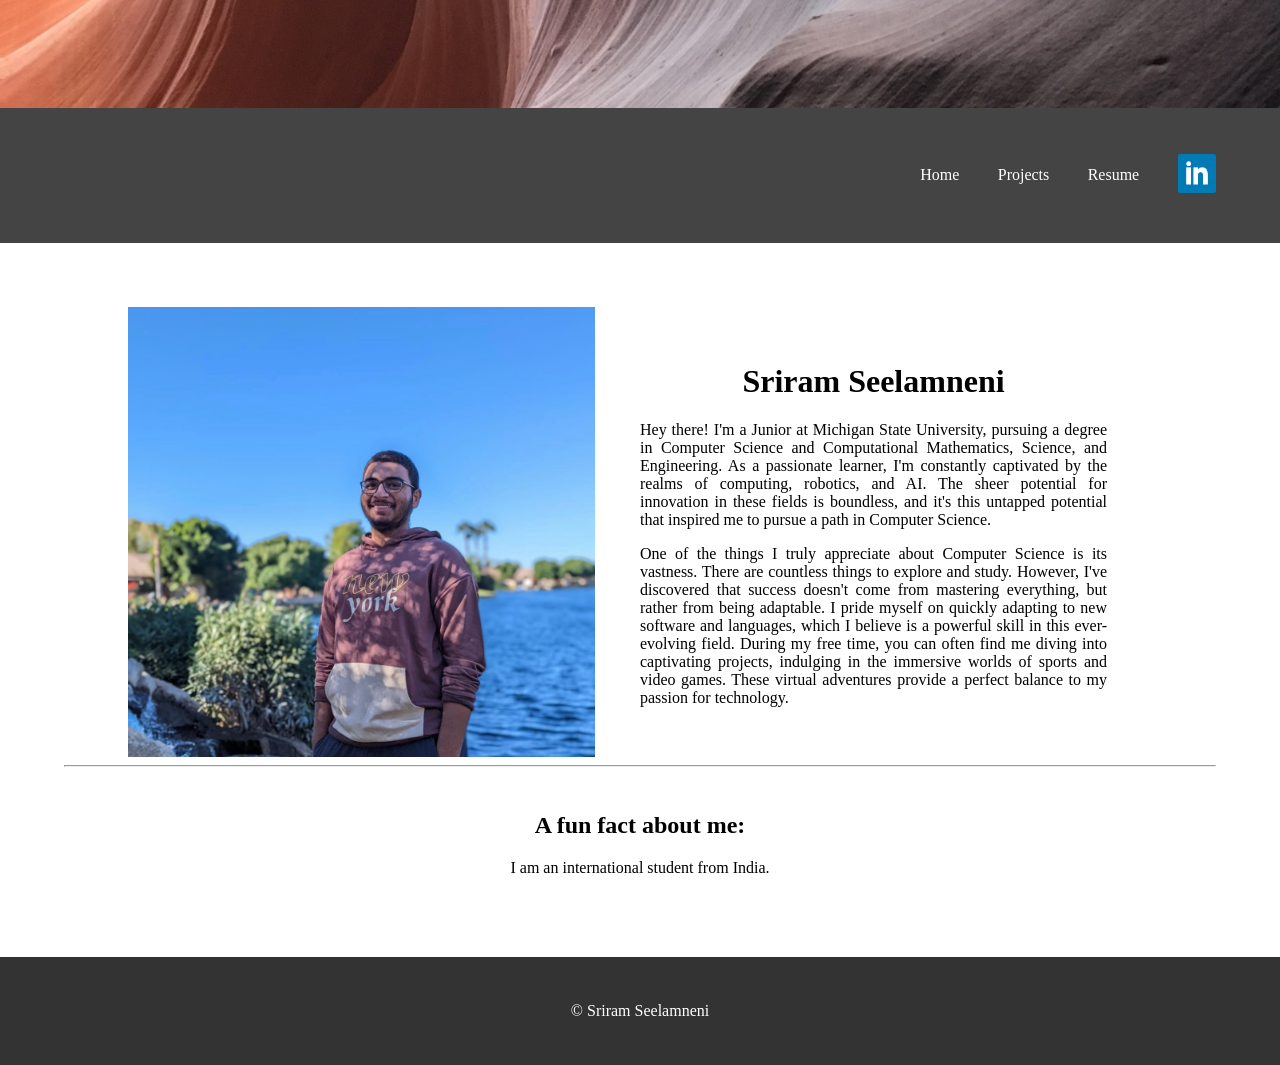
<file: root/templates/index.html>
<!DOCTYPE html>
<html lang="en">
    <head>
        <meta charset="UTF-8">
        <meta name="description" content = "CSE477 HW1">
        <meta name="author" content = "Sriram Seelamneni">
        <meta name="viewport" content="width=device-width, initial-scale=1.0">
        <title>Home</title>
        <link rel="stylesheet" type="text/css" href="../static/main/css/header.css">
        <link rel="stylesheet" type="text/css" href="../static/main/css/navbar.css">
        <link rel="stylesheet" type="text/css" href="../static/main/css/main.css">
        <link rel="stylesheet" type="text/css" href="../static/main/css/footer.css">
    </head>
    <body class="body">
        <header class="header">
            
        </header>

        <nav class="navbar">
            <div class="navbar-left">
                <span class="assignment-name"></span>
            </div>
            <div class="navbar-right">
                <a href="home.html" class="navbar-link">Home</a>
                <a href="projects.html" class="navbar-link">Projects</a>
                <a href="../static/main/docs/resume.pdf" class="navbar-link" target="_blank">Resume</a>

                <!-- LinkedIn link as an image -->
                <a href="https://www.linkedin.com/in/sriram-seelamneni-5a4253264/" id="linkedin-link" class="navbar-link">
                    <img src="../static/main/images/social-linkedin.png" class="linkedin-image" alt="LinkedIn" loading="lazy">
                </a>
                
                <!-- dropdown menu for mobile interactivity -->
                <div class="dropdown">
                    <button onclick="OnClick()" class="menu-button" id = "menu-button">
                        <img src="../static/main/images/menu-bar.png" class="menu-image" alt="Menu" loading="lazy">
                    </button>
                    <div id="myDropdown" class="dropdown-content">
                        <a href="home.html" class="dropdown-nav-link">Home</a>
                        <a href="projects.html" class="dropdown-nav-link">Projects</a>
                        <a href="../static/main/docs/resume.pdf" class="dropdown-nav-link" target="_blank">Resume</a>
                        <a href="https://www.linkedin.com/in/sriram-seelamneni-5a4253264/" id="linkedin-text-mobile" class="dropdown-nav-link">LinkedIn</a></li>
                    </div>
                </div>

            </div>
        </nav>
        <main class="main">
            <!-- this row contains my image and a brief description about myself -->
            <div class="content-row">
                <div class="left-column">
                    <img src="../static/main/images/ppic.jpg" alt="Sriram" loading="lazy">
                </div>
                <div class="right-column">
                    <h1 class="h1">Sriram Seelamneni</h1>
                    <p>Hey there! I'm a Junior at Michigan State University, pursuing a degree in Computer Science and Computational Mathematics, Science, and Engineering. 

                        As a passionate learner, I'm constantly captivated by the realms of computing, robotics, and AI. The sheer potential for innovation in these fields is boundless, and it's this untapped potential that inspired me to pursue a path in Computer Science. 
                    </p>
                    <p>
                        One of the things I truly appreciate about Computer Science is its vastness. There are countless things to explore and study. However, I've discovered that success doesn't come from mastering everything, but rather from being adaptable. I pride myself on quickly adapting to new software and languages, which I believe is a powerful skill in this ever-evolving field.
                        
                        During my free time, you can often find me diving into captivating projects, indulging in the immersive worlds of sports and video games. These virtual adventures provide a perfect balance to my passion for technology.
                        
                    </p>
                   
                </div>
            </div>
            
            <hr>

            <div class="fun-fact">
                <h2>A fun fact about me:</h2>
                <p>I am an international student from India.</p>
            </div>
        </main>

        <footer class="footer">
            <p>&copy; Sriram Seelamneni</p>
        </footer>

        <script src="../static/main/js/navbar.js"></script>
    </body>
</html>
</file>
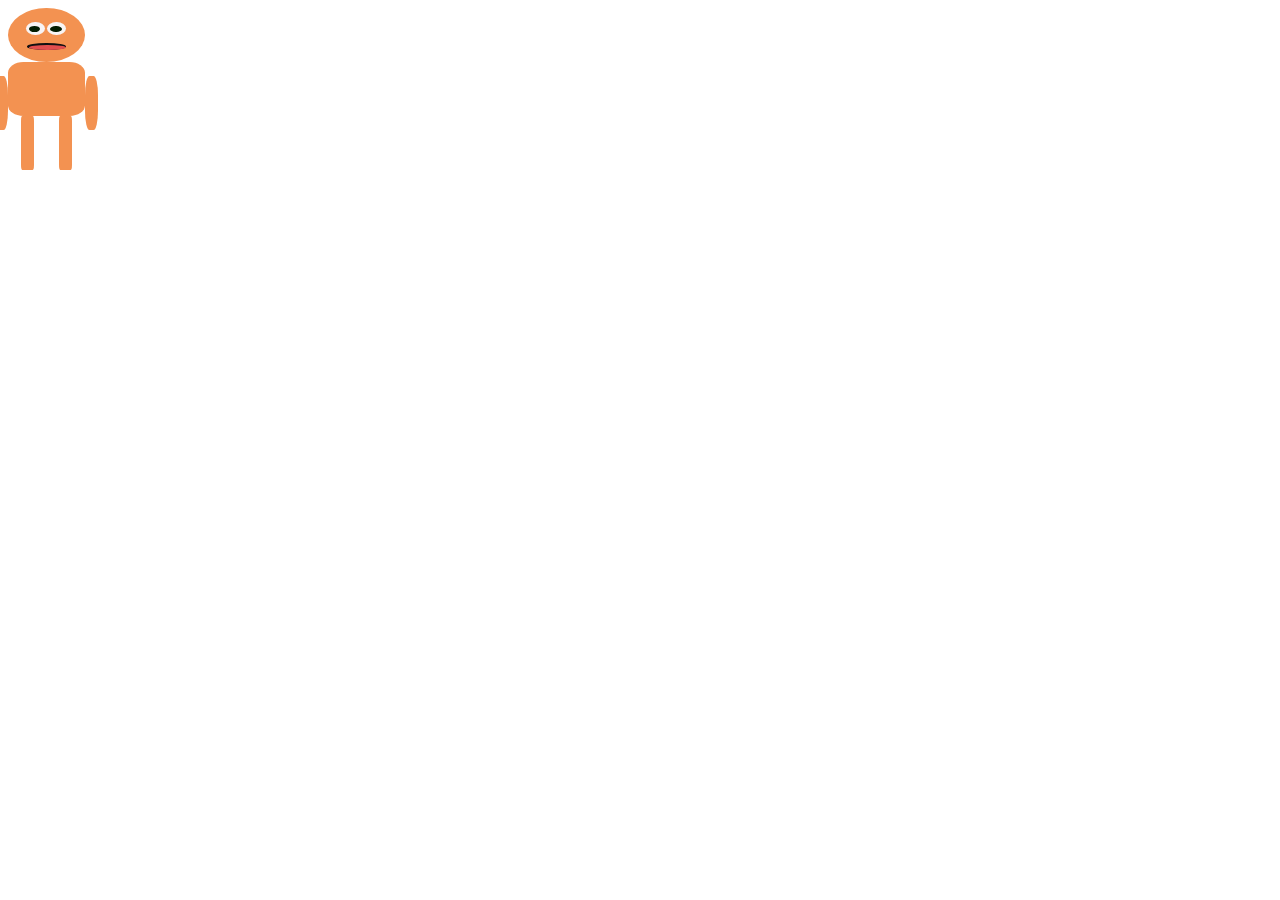
<file: animations/hello_guy.html>
<!DOCTYPE html>
<html lang="en">
<head>
    <meta charset="UTF-8" />
    <link rel="stylesheet" href="../static/animations/css/hello_guy.css">
</head>
    <body>
        <main>
            <div class="hello-guy" id = "hello-guy-animation">
                <div class="head">
                    <div class="eye-line">

                        <div class="eye" id="left">
                            <span class="eyeball" id="left">

                            </span>
                        </div>
                        <div class="eye" id="right">
                            <span class="eyeball" id="right">
    
                            </span>
                        </div>
                    </div>

                    <div class="mouth">
                        <div class="tongue">

                        </div> 
                    </div>
                </div>
                <div class="body-wrapper">
            
                </div>
                <div class="hand-wrapper">
                    <div class="hands" id="left">

                    </div>
                    <div class="hands" id="right">

                    </div>
                </div>
                <div class="leg-wrapper">
                    <div class="legs" id="left">

                    </div>
                    <div class="legs" id="right">

                    </div>
                </div>

            </div>
        </main>
    </body>
</html>
</file>
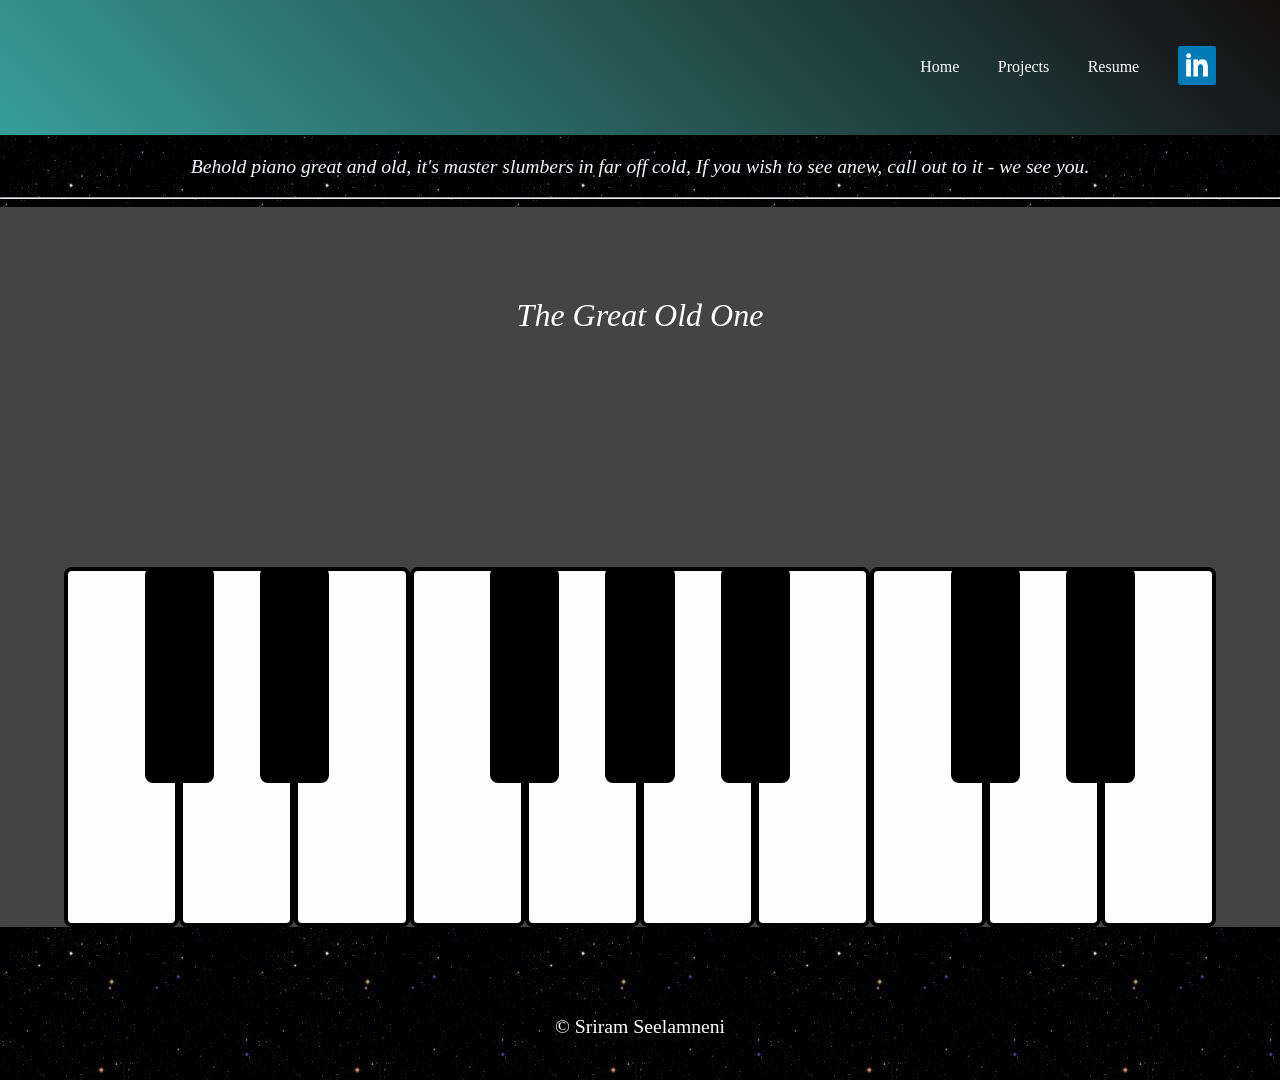
<file: projects/piano.html>
<!DOCTYPE html>
<html lang="en">
    <head>
        <meta charset="UTF-8">
        <meta name="description" content = "Piano project page">
        <meta name="author" content = "Sriram Seelamneni">
        <meta name="viewport" content="width=device-width, initial-scale=1.0">
        <title>Piano project</title>
        <link rel="stylesheet" type="text/css" href="../static/main/css/header.css">
        <link rel="stylesheet" type="text/css" href="../static/main/css/navbar.css">
        <link rel="stylesheet" type="text/css" href="../static/main/css/main.css">
        <link rel="stylesheet" type="text/css" href="../static/main/css/footer.css">
        <link rel="stylesheet" type="text/css" href="../static/piano/css/piano.css">
        <link rel="apple-touch-icon" sizes="180x180" href="../static/favicon/apple-touch-icon.png">
        <link rel="icon" type="image/png" sizes="32x32" href="../static/favicon/favicon-32x32.png">
        <link rel="icon" type="image/png" sizes="16x16" href="../static/favicon/favicon-16x16.png">
        <link rel="manifest" href="../static/favicon/site.webmanifest">
    </head>
    <body class="body">
        <!-- <header class="header">
            
        </header> -->

        <nav class="navbar">
            <div class="navbar-left">
                <span class="assignment-name"> </span>
            </div>
            <div class="navbar-right">
                <a href="../index.html" class="navbar-link">Home</a>
                <a href="../projects.html" class="navbar-link">Projects</a>
                <a href="../static/main/docs/resume.pdf" class="navbar-link" target="_blank">Resume</a>

                <!-- LinkedIn link as an image -->
                <a href="https://www.linkedin.com/in/sriram-seelamneni-5a4253264/" id="linkedin-link" class="navbar-link" target="_blank">
                    <img src="../static/main/images/social-linkedin.png" class="linkedin-image" alt="LinkedIn" loading="lazy">
                </a>
                
                <!-- dropdown menu for mobile interactivity -->
                <div class="dropdown">
                    <button onclick="OnClick()" class="menu-button" id = "menu-button">
                        
                    </button>
                    <div id="myDropdown" class="dropdown-content">
                        <a href="index.html" class="dropdown-nav-link">Home</a>
                        <a href="projects.html" class="dropdown-nav-link">Projects</a>
                        <a href="../static/main/docs/resume.pdf" class="dropdown-nav-link" target="_blank">Resume</a>
                        <a href="https://www.linkedin.com/in/sriram-seelamneni-5a4253264/" id="linkedin-text-mobile" class="dropdown-nav-link" target="_blank">LinkedIn</a></li>
                        <a href="https://github.com/sri0606" class="dropdown-nav-link" target="_blank">GitHub</a>
                    </div>
                </div>

            </div>
        </nav>

        <main class="main">
            <div class="content-poem">
                <p>Behold piano great and old, it's master slumbers in far off cold, If you wish to see anew, call out to it - we see you.</p>
            </div>

            <hr>
            <!-- this is where the piano and great old one image appear -->
            <div class="great-old-one">
                <div class="secret">
                    <div class="secret-title">I have awoken</div>
                </div>
                <!-- piano div -->
                <div class="piano">
                    <div class="piano-name">The Great Old One</div>
                    <div class="piano-keys">
                        <div class="key white" key-reveal="A" key-code="65"></div>
                        <div class="key black" key-reveal="W" key-code="87"></div>
                        <div class="key white" key-reveal="S" key-code="83"></div>
                        <div class="key black" key-reveal="E" key-code="69"></div>
                        <div class="key white" key-reveal="D" key-code="68"></div>
                        <div class="key white" key-reveal="F" key-code="70"></div>
                        <div class="key black" key-reveal="T" key-code="84"></div>
                        <div class="key white" key-reveal="G" key-code="71"></div>
                        <div class="key black" key-reveal="Y" key-code="89"></div>
                        <div class="key white" key-reveal="H" key-code="72"></div>
                        <div class="key black" key-reveal="U" key-code="85"></div>
                        <div class="key white" key-reveal="J" key-code="74"></div>
                        <div class="key white" key-reveal="K" key-code="75"></div>
                        <div class="key black" key-reveal="O" key-code="79"></div>
                        <div class="key white" key-reveal="L" key-code="76"></div>
                        <div class="key black" key-reveal="P" key-code="80"></div>
                        <div class="key white" key-reveal=";" key-code="186"></div>
                    </div>
                </div>
            </div>
        </main>

        <footer class="footer">
            <p>&copy; Sriram Seelamneni</p>
        </footer>

        <script src="../static/main/js/navbar.js"></script>
        <script src="../static/piano/js/piano.js"></script>
    </body>
</html>
</file>
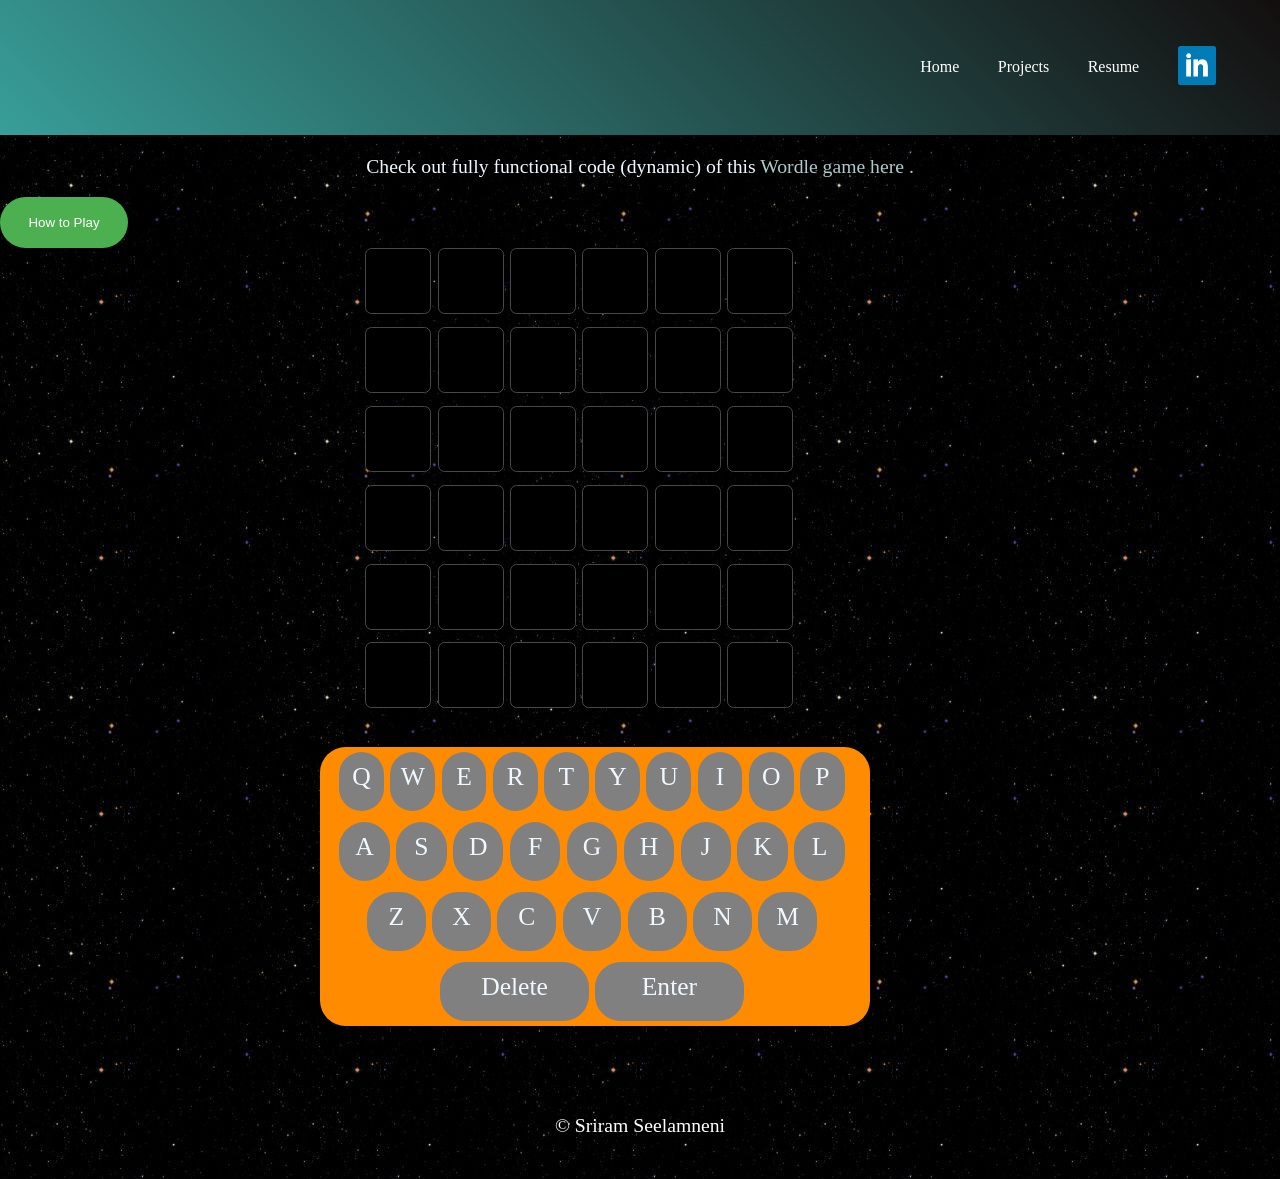
<file: projects/wordle.html>
<!DOCTYPE html>
<html lang="en">
    <head>
        <meta charset="UTF-8">
        <meta name="description" content = "Wordle project page">
        <meta name="author" content = "Sriram Seelamneni">
        <meta name="viewport" content="width=device-width, initial-scale=1.0">
        <title>Wordle project</title>
        <link rel="stylesheet" type="text/css" href="../static/main/css/header.css">
        <link rel="stylesheet" type="text/css" href="../static/main/css/navbar.css">
        <link rel="stylesheet" type="text/css" href="../static/main/css/main.css">
        <link rel="stylesheet" type="text/css" href="../static/main/css/footer.css">
        <link rel="stylesheet" type="text/css" href="../static/wordle/css/wordle.css">
        <link rel="apple-touch-icon" sizes="180x180" href="../static/favicon/apple-touch-icon.png">
        <link rel="icon" type="image/png" sizes="32x32" href="../static/favicon/favicon-32x32.png">
        <link rel="icon" type="image/png" sizes="16x16" href="../static/favicon/favicon-16x16.png">
        <link rel="manifest" href="../static/favicon/site.webmanifest">
    </head>
    <body class="body">
        <!-- <header class="header">
            
        </header> -->

        <nav class="navbar">
            <div class="navbar-left">
                <span class="assignment-name"> </span>
            </div>
            <div class="navbar-right">
                <a href="../index.html" class="navbar-link">Home</a>
                <a href="../projects.html" class="navbar-link">Projects</a>
                <a href="../static/main/docs/resume.pdf" class="navbar-link" target="_blank">Resume</a>

                <!-- LinkedIn link as an image -->
                <a href="https://www.linkedin.com/in/sriram-seelamneni-5a4253264/" id="linkedin-link" class="navbar-link" target="_blank">
                    <img src="../static/main/images/social-linkedin.png" class="linkedin-image" alt="LinkedIn" loading="lazy">
                </a>
                
                <!-- dropdown menu for mobile interactivity -->
                <div class="dropdown">
                    <button onclick="OnClick()" class="menu-button" id = "menu-button">
                        
                    </button>
                    <div id="myDropdown" class="dropdown-content">
                        <a href="index.html" class="dropdown-nav-link">Home</a>
                        <a href="projects.html" class="dropdown-nav-link">Projects</a>
                        <a href="../static/main/docs/resume.pdf" class="dropdown-nav-link" target="_blank">Resume</a>
                        <a href="https://www.linkedin.com/in/sriram-seelamneni-5a4253264/" id="linkedin-text-mobile" class="dropdown-nav-link" target="_blank">LinkedIn</a></li>
                        <a href="https://github.com/sri0606" class="dropdown-nav-link" target="_blank">GitHub</a>
                    </div>
                </div>

            </div>
        </nav>

        <main class="main">
            <p style="text-align:center">Check out fully functional code (dynamic) of this<a href="https://github.com/sri0606/Wordle/tree/main"> Wordle game here .</a></p>
            <div class="howto-signup-buttons">
                <button class="how-to-play" onClick="howToPlayClick()">How to Play</button>
              </div>

    <div class="wordle-game" id="wordleGame">
    </div>

    <!-- Daily Leader Board -->
    <div class="leaderboard" id="leaderboard">
        <p class="game-status" id="gameStatus"></p>
        <h2 class="word-of-day" id="wordOfDay"></h2>
        
            <div id="leaderboardBody">
                <!-- Table body content dynamically updatd -->
            </div>
    </div>
    
    <!-- Keyboard -->
  <div class="keyboard-container" id="keyboardContainer">
    <div class="kb-row">
        <div class="kb-button">Q</div>
        <div class="kb-button">W</div>
        <div class="kb-button">E</div>
        <div class="kb-button">R</div>
        <div class="kb-button">T</div>
        <div class="kb-button">Y</div>
        <div class="kb-button">U</div>
        <div class="kb-button">I</div>
        <div class="kb-button">O</div>
        <div class="kb-button">P</div>
    </div>
    <div class="kb-row">
        <div class="kb-button">A</div>
        <div class="kb-button">S</div>
        <div class="kb-button">D</div>
        <div class="kb-button">F</div>
        <div class="kb-button">G</div>
        <div class="kb-button">H</div>
        <div class="kb-button">J</div>
        <div class="kb-button">K</div>
        <div class="kb-button">L</div>
    </div>
    <div class="kb-row">
        <div class="kb-button">Z</div>
        <div class="kb-button">X</div>
        <div class="kb-button">C</div>
        <div class="kb-button">V</div>
        <div class="kb-button">B</div>
        <div class="kb-button">N</div>
        <div class="kb-button">M</div>
    </div>
    <div class="kb-row">
        <div class="kb-special-button kb-button">Delete</div>
        <div class="kb-special-button kb-button">Enter</div>
    </div>
  </div>
  <div id="instructionsPopup" class="instructions-popup">
    <div class="instructions-popup-content">
        <h2>Instructions</h2>
        <hr>
        <p>Unlike other Wordle games, this creative version features a variable number of letters in the word each day.</p>
        <p>You have as many guesses as the number of letters in the "Word of the Day". For example, if today's word is "Javascript", you get 10 guesses to crack the Wordle!</p>
        <p>Make sure the spelling is correct and Hit Enter to submit your guess.</p>

        <p>You must be logged in to play.</p>
    
        <h3>Color Hints</h3>
        <p>Color hints will be revealed after each guess. You can use following cell color hints to solve the wordle:</p>
        <ul>
            <li><strong>Grey:</strong> The character does not appear anywhere in the hidden word.</li>
            <li><strong>Yellow:</strong> The guessed character is correct but in the wrong position.</li>
            <li><strong>Green:</strong> The guessed character is correct and in the correct position.</li>
        </ul>
    
        <hr>
        <p>A new Wordle will be available each day! Enjoy :)</p>
    
        <button class="close-popup" onclick="closeInstructionsPopup()">Close</button>
    </div>
    
  </div>
        </main>

        <footer class="footer">
            <p>&copy; Sriram Seelamneni</p>
        </footer>

        <script src="../static/main/js/navbar.js"></script>
        <script src="../static/wordle/js/wordle.js"></script>
    </body>
</html>
</file>
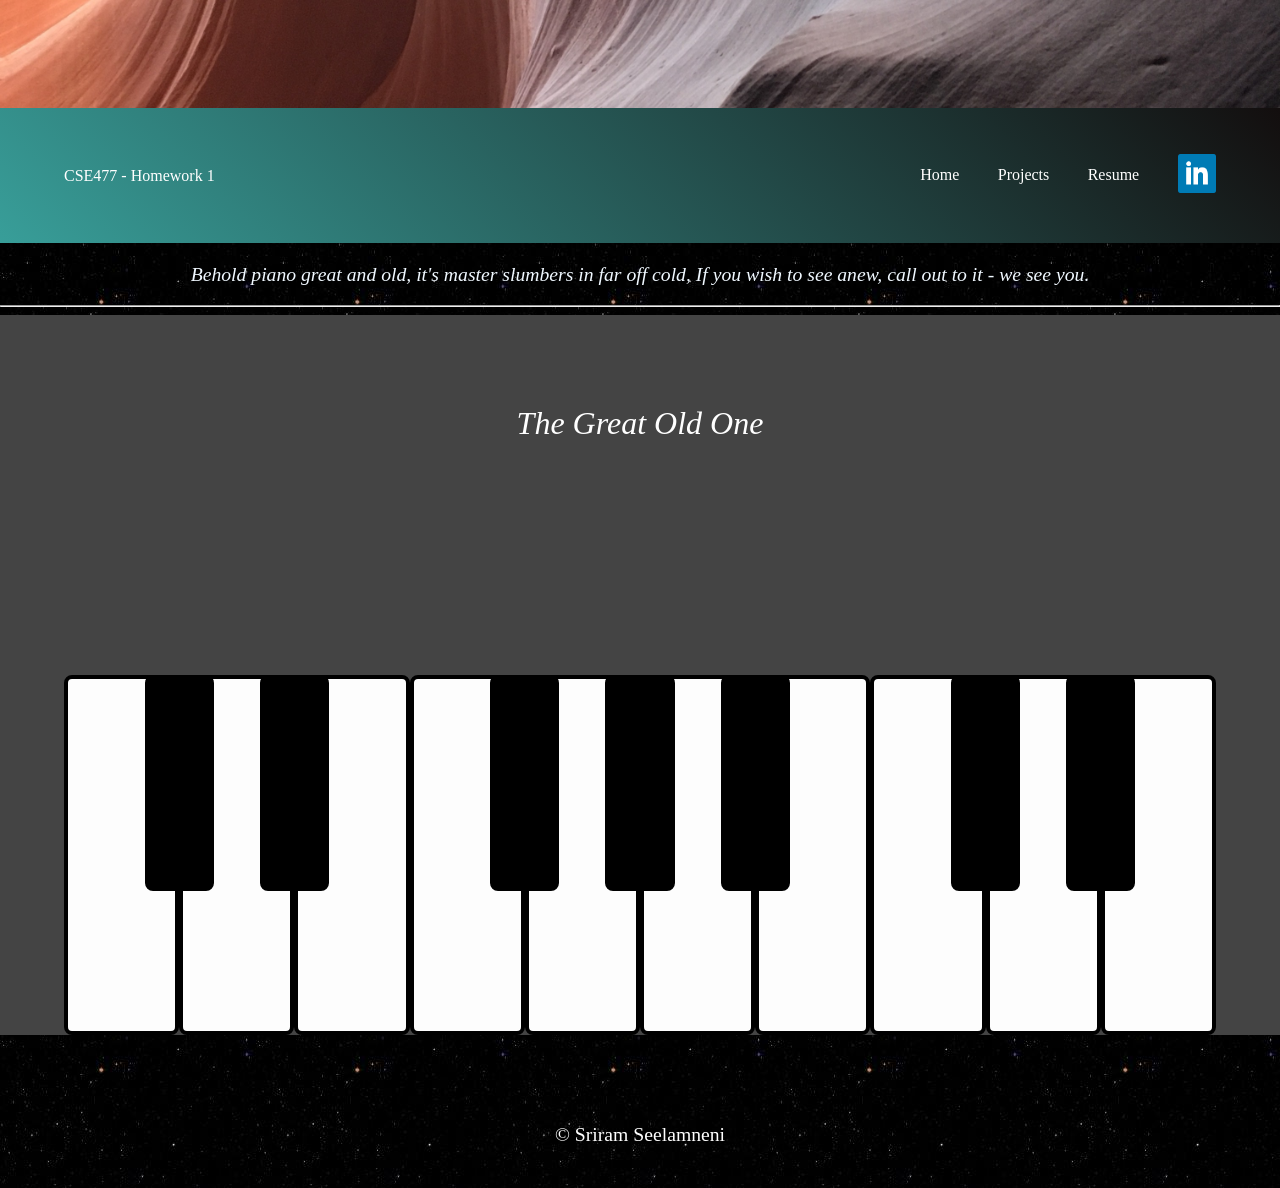
<file: templates/piano.html>
<!DOCTYPE html>
<html lang="en">
    <head>
        <meta charset="UTF-8">
        <meta name="description" content = "CSE477 Piano project page">
        <meta name="author" content = "Sriram Seelamneni">
        <meta name="viewport" content="width=device-width, initial-scale=1.0">
        <title>Piano project</title>
        <link rel="stylesheet" type="text/css" href="../static/main/css/header.css">
        <link rel="stylesheet" type="text/css" href="../static/main/css/navbar.css">
        <link rel="stylesheet" type="text/css" href="../static/main/css/main.css">
        <link rel="stylesheet" type="text/css" href="../static/main/css/footer.css">
        <link rel="stylesheet" type="text/css" href="../static/piano/css/piano.css">
    </head>
    <body class="body">
        <header class="header">
            
        </header>

        <nav class="navbar">
            <div class="navbar-left">
                <span class="assignment-name">CSE477 - Homework 1</span>
            </div>
            <div class="navbar-right">
                <a href="home.html" class="navbar-link">Home</a>
                <a href="projects.html" class="navbar-link">Projects</a>
                <a href="../static/main/docs/resume.pdf" class="navbar-link" target="_blank">Resume</a>

                <!-- LinkedIn link as an image -->
                <a href="https://www.linkedin.com/in/sriram-seelamneni-5a4253264/" id="linkedin-link" class="navbar-link">
                    <img src="../static/main/images/social-linkedin.png" class="linkedin-image" alt="LinkedIn" loading="lazy">
                </a>
                
                <!-- dropdown menu for mobile interactivity -->
                <div class="dropdown">
                    <button onclick="OnClick()" class="menu-button" id = "menu-button">
                        <img src="../static/main/images/menu-bar.png" class="menu-image" alt="Menu" loading="lazy">
                    </button>
                    <div id="myDropdown" class="dropdown-content">
                        <a href="home.html" class="dropdown-nav-link">Home</a>
                        <a href="projects.html" class="dropdown-nav-link">Projects</a>
                        <a href="../static/main/docs/resume.pdf" class="dropdown-nav-link" target="_blank">Resume</a>
                        <a href="https://www.linkedin.com/in/sriram-seelamneni-5a4253264/" id="linkedin-text-mobile" class="dropdown-nav-link">LinkedIn</a></li>
                    </div>
                </div>

            </div>
        </nav>

        <main class="main">
            <div class="content-poem">
                <p>Behold piano great and old, it's master slumbers in far off cold, If you wish to see anew, call out to it - we see you.</p>
            </div>

            <hr>
            <!-- this is where the piano and great old one image appear -->
            <div class="great-old-one">
                <div class="secret">
                    <div class="secret-title">I have awoken</div>
                </div>
                <!-- piano div -->
                <div class="piano">
                    <div class="piano-name">The Great Old One</div>
                    <div class="piano-keys">
                        <div class="key white" key-reveal="A" key-code="65"></div>
                        <div class="key black" key-reveal="W" key-code="87"></div>
                        <div class="key white" key-reveal="S" key-code="83"></div>
                        <div class="key black" key-reveal="E" key-code="69"></div>
                        <div class="key white" key-reveal="D" key-code="68"></div>
                        <div class="key white" key-reveal="F" key-code="70"></div>
                        <div class="key black" key-reveal="T" key-code="84"></div>
                        <div class="key white" key-reveal="G" key-code="71"></div>
                        <div class="key black" key-reveal="Y" key-code="89"></div>
                        <div class="key white" key-reveal="H" key-code="72"></div>
                        <div class="key black" key-reveal="U" key-code="85"></div>
                        <div class="key white" key-reveal="J" key-code="74"></div>
                        <div class="key white" key-reveal="K" key-code="75"></div>
                        <div class="key black" key-reveal="O" key-code="79"></div>
                        <div class="key white" key-reveal="L" key-code="76"></div>
                        <div class="key black" key-reveal="P" key-code="80"></div>
                        <div class="key white" key-reveal=";" key-code="186"></div>
                    </div>
                </div>
            </div>
        </main>

        <footer class="footer">
            <p>&copy; Sriram Seelamneni</p>
        </footer>

        <script src="../static/main/js/navbar.js"></script>
        <script src="../static/piano/js/piano.js"></script>
    </body>
</html>
</file>
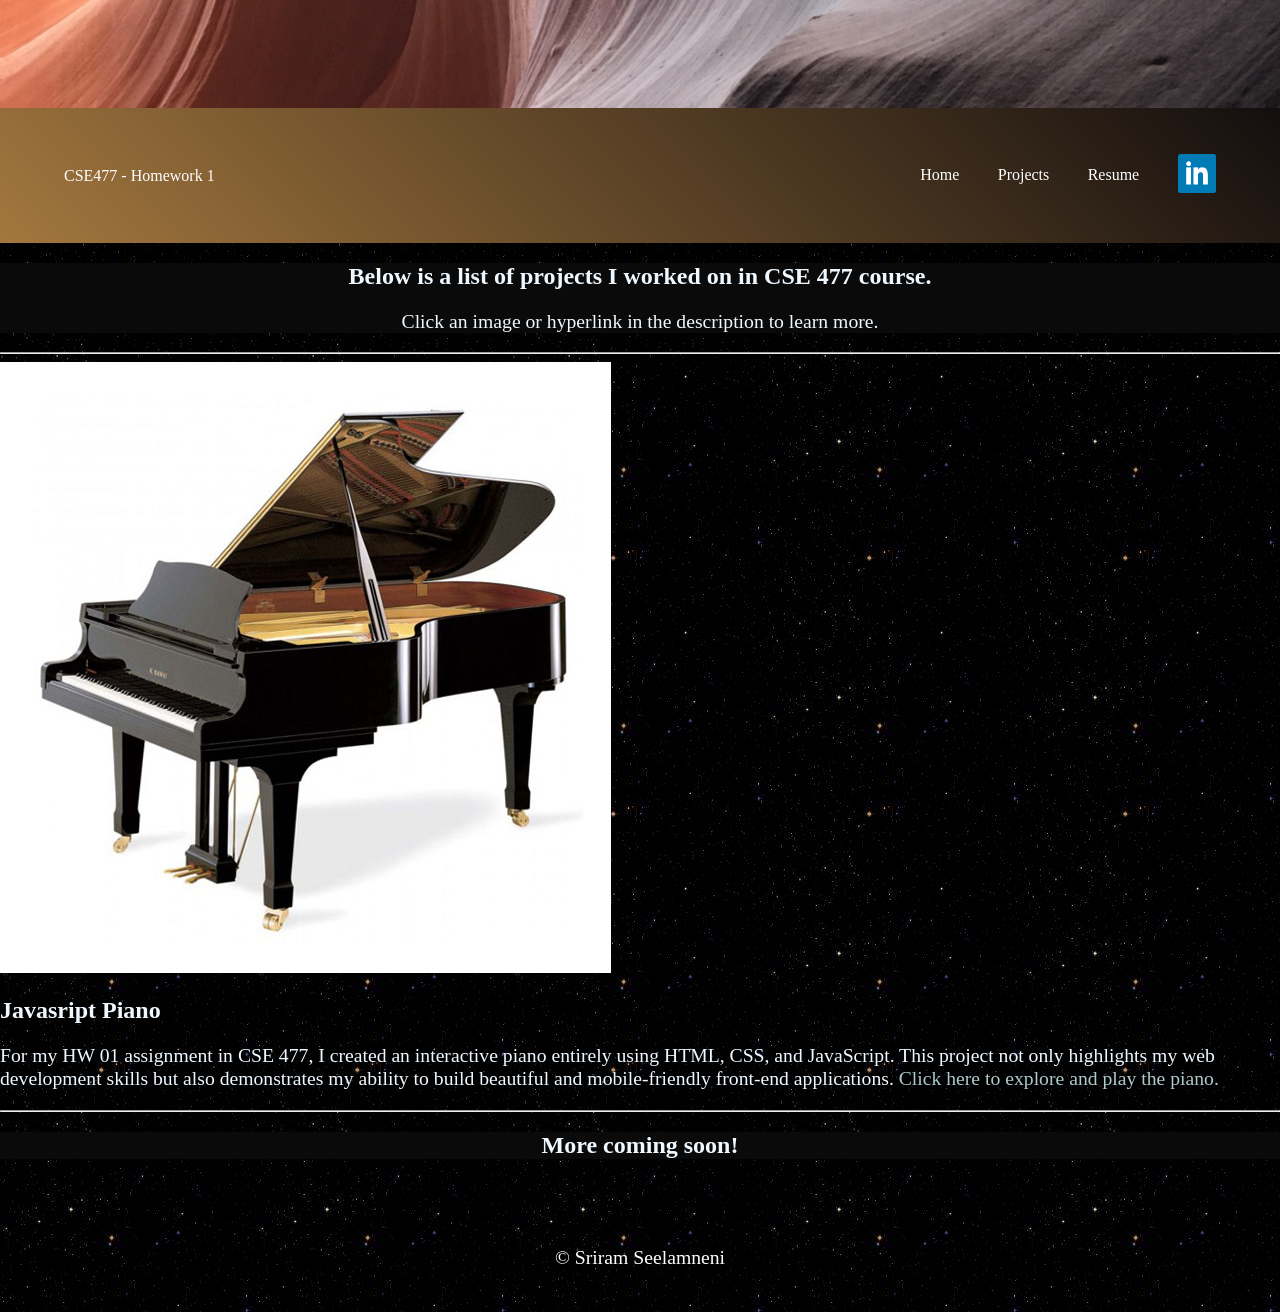
<file: templates/projects.html>
<!DOCTYPE html>
<html lang="en">
    <head>
        <meta charset="UTF-8">
        <meta name="description" content = "CSE477 Projects">
        <meta name="author" content = "Sriram Seelamneni">
        <meta name="viewport" content="width=device-width, initial-scale=1.0">
        <title>Projects</title>
        <link rel="stylesheet" type="text/css" href="../static/main/css/header.css">
        <link rel="stylesheet" type="text/css" href="../static/main/css/navbar.css">
        <link rel="stylesheet" type="text/css" href="../static/main/css/main.css">
        <link rel="stylesheet" type="text/css" href="../static/main/css/footer.css">
    </head>
    <body class="body">
        <header class="header">
            
        </header>

        <nav class="navbar">
            <div class="navbar-left">
                <span class="assignment-name">CSE477 - Homework 1</span>
            </div>
            <div class="navbar-right">
                <a href="home.html" class="navbar-link">Home</a>
                <a href="projects.html" class="navbar-link">Projects</a>
                <a href="../static/main/docs/resume.pdf" class="navbar-link" target="_blank">Resume</a>

                <!-- LinkedIn link as an image -->
                <a href="https://www.linkedin.com/in/sriram-seelamneni-5a4253264/" id="linkedin-link" class="navbar-link">
                    <img src="../static/main/images/social-linkedin.png" class="linkedin-image" alt="LinkedIn" loading="lazy">
                </a>
                
                <!-- dropdown menu for mobile interactivity -->
                <div class="dropdown">
                    <button onclick="OnClick()" class="menu-button" id = "menu-button">
                        <img src="../static/main/images/menu-bar.png" class="menu-image" alt="Menu" loading="lazy">
                    </button>
                    <div id="myDropdown" class="dropdown-content">
                        <a href="home.html" class="dropdown-nav-link">Home</a>
                        <a href="projects.html" class="dropdown-nav-link">Projects</a>
                        <a href="../static/main/docs/resume.pdf" class="dropdown-nav-link" target="_blank">Resume</a>
                        <a href="https://www.linkedin.com/in/sriram-seelamneni-5a4253264/" id="linkedin-text-mobile" class="dropdown-nav-link">LinkedIn</a></li>
                    </div>
                </div>

            </div>
        </nav>

        <main class="main">
            <div class="content">
                <h2>Below is a list of projects I worked on in CSE 477 course.</h2>
                <p>Click an image or hyperlink in the description to learn more.</p>
            </div>

            <hr>

            <div class="content-row">
                <div class="left-column">
                    <a href="piano.html">
                        <img src="../static/main/images/piano.jpeg" alt="Piano" loading="lazy">
                    </a>
                </div>
                <div class="right-column">
                    <h2>
                        Javasript Piano
                    </h2>
                    <p>For my HW 01 assignment in CSE 477, I created an interactive piano entirely using HTML, CSS, and JavaScript. This project not only highlights my web development skills but also demonstrates my ability to build beautiful and mobile-friendly front-end applications.
                        <a href="piano.html">Click here to explore and play the piano.</a></p>
                </div>
            </div>

            <hr>

            <div class="content">
                <h2>More coming soon!</h2>
            </div>
        </main>

        <footer class="footer">
            <p>&copy; Sriram Seelamneni</p>
        </footer>

        <script src="../static/main/js/navbar.js"></script>
    </body>
</html>
</file>
<file: root/static/main/css/header.css>
.body
/* Add other elements as needed */
{
    margin: 0;
    padding: 0;
}
.header {
    width: 100%;
    height: 12vh;
    background-image: url('../images/banner.jpg');
    background-size: cover;
    background-position: center;
    background-repeat: no-repeat;
}
</file>
<file: root/static/main/css/navbar.css>
/* Navbar styles */
.navbar {
    background-color: #444;
    color: white;
    display: flex;
    justify-content: space-between;
    align-items: center;
    height: 15vh;
    width: 100%;
}

.navbar-left {
    flex-grow: 1;
    margin-left: 5vw;
}

.navbar-right {
    display: flex;
    align-items: center;
    margin-right: 5vw;
}


.navbar-link {
    color: white;
    text-decoration: none;
    margin-left: 3vw;
    transition: opacity 0.3s;
}

.navbar-link:hover {
    opacity: 0.5;
}

/* mobile responsiveness */
@media (max-width: 650px) {
    .navbar-link {
        display: none;
    }

    .navbar #menu-bar {
        display: block;
        cursor: pointer;
    }

    .navbar #linkedin-link {
        display: none;
    }

    .navbar.active a {
        display: block;
    }

    .navbar.active #menu-bar {
        display: none;
    }

    .navbar.active #linkedin-text {
        display: block;
    }
}

.linkedin-image {
    width: 3vw; 
    height: auto; 
}
.menu-image {
    width: 5vw; 
    height: auto; 
}

/* Hide the menu button for screens 650px and wider */
@media (min-width: 651px) {
    #menu-button {
        display: none;
    }
}
/* Show the mobile menu (initially hidden) for screens less than 650px */
@media (max-width: 650px) {
    #linkedin-link {
        display: none;
    }
    #menu-button {
        display: inline-block;
    }
    #dropdown-content {
        display: none !important;
    }
}

.menu-button {
    background-color: #444;
    color: white;
    padding: 5vw;
    border: none;
    cursor: pointer;
  }
  
  /* Dropdown button on hover & focus */
  .dropbtn:hover, .dropbtn:focus {
    background-color: #2980B9;
  }
  
  /* The container <div> - needed to position the dropdown content */
  .dropdown {
    position: relative;
    display: inline-block;
  }
  
  /* Dropdown Content (Hidden by Default) */
  .dropdown-content {
    display: none;
    position: absolute;
    background-color: #111111;
    min-width: 30vh;
    z-index: 1;
    right:0;
  }
  
  /* Links inside the dropdown */
  .dropdown-nav-link {
    color: rgb(226, 217, 217);
    padding: 3vw 3vh;
    text-decoration: none;
    display: block;
  }
  
  /* Change color of dropdown links on hover */
  .dropdown-nav-link:hover {background-color: #312f2f;}
  
  /* Show the dropdown menu (use JS to add this class to the .dropdown-content container when the user clicks on the dropdown button) */
  .show {display:block;}
</file>
<file: root/static/main/css/main.css>
/* Block */
.main {
    padding: 5vw;
}

/* Element */
.content{
    text-align: center;
}

.content-row {
    display: flex;
    flex-direction: row;
    max-height: 50vh;
    max-width: 80vw;
    margin: 0 auto;
    overflow: hidden;
    align-items: center;
}

/* Element Modifier */
.left-column {
    flex: 1;
    overflow: hidden;
}

.left-column img {
    width: 100%;
    height: 100%;
    object-fit: cover;
}

.right-column {
    flex: 1;
    padding: 5vh;
    overflow-y: auto;
    text-align: justify;
    max-height: 50vh;
}

/* Block Modifier */
.h1 {
    text-align: center;
}

.fun-fact {
    text-align: center;
    margin-top: 5vh;
}

/* Media Query Modifier */
@media screen and (max-width: 650px) {
    .content-row {
        flex-direction: column;
        max-height: unset;
        width: 80vw;
    }

    .right-column {
        text-align: center;
    }
}
</file>
<file: root/static/main/css/footer.css>
/* Settings/Variables */
:root {
    --footer-bg-color: #333;
    --footer-text-color: #fff;
}

.footer {
    background-color: var(--footer-bg-color);
    color: var(--footer-text-color);
    text-align: center;
    display: flex;
    justify-content: center;
    align-items: center;
    width: 100%;
    height: 12vh;
    bottom: 0;
}
</file>
<file: static/animations/css/hello_guy.css>
:root {
    --primary-color: rgb(243, 146, 81);
    --primary-width: 6vw;
    --primar-height:6vh;
    --primary-hand-leg-width:1vw;
    --primary-eye-width:1.5vw;
    --primary-hand-margin-top:-4.5vh;
    --primary-left-hand-margin-left: -1vw;
    --primary-right-hand-margin-left:6vw;
    --primary-left-leg-margin-left: 1vw;
    --primary-right-leg-margin-left:4vw;
}

.hello-guy{
    width:50%;
    height:100%;
}
.head {
    width: var(--primary-width);
    height: var( --primar-height);
    display: block;
    position: relative;
    background: var(--primary-color);
    border-radius: 50% / 50%;
    overflow: hidden;
    z-index:1;
    transform-origin: bottom center;
    animation: head-wave 8s ease-in-out infinite alternate;
  }
.mouth {
    position: relative;
    display: block;
    width:50%;
    height:12%;
    border-radius: 50%;
    background-color:rgb(17, 16, 17) ;
    z-index: 2;
    top:65%;
    margin-left: 25%;
    animation: talk 10s infinite alternate;
    transform-origin: center;
}
.tongue {
    position: relative;
    display: block;
    width: 95%;
    height: 75%;
    background: rgb(226, 78, 78);
    border-radius: 50%;
    z-index:3;
    top:30%;
    margin-left: 5%;
}

.eye-line{
    display: block;
    position: absolute;
    width:80%;
    height:50%;
    overflow: hidden;
    margin-left:11%;
}
.eyeball {
    position: relative;
    display: block;
    width: 60%;
    height: 45%;
    background: rgb(4, 29, 2);
    border-radius: 50%;
    z-index:3;
    top:30%;
    margin-left: 15%;
}

.eye {
    position: relative;
    display: block;
    width: var(--primary-eye-width);
    height: 50%;
    background: rgb(248, 244, 244);
    border-radius: 50%;
    z-index:2;
    animation: blink 2s infinite alternate;
    transform-origin: center;
  }

.eye#left {
    top:50%;
    margin-left: 15%;

}
.eye#right {
    margin-left: 50%;
}

.body-wrapper {
    width: var(--primary-width);
    height: var( --primar-height);
    display: block;
    position: relative;
    background: var(--primary-color);
    justify-content: center;
    align-items: center;
     overflow: hidden;
     border-radius: 20%;
}

.hand-wrapper,.leg-wrapper {
    position: relative;
}
.hands,.legs{
    width: var(--primary-hand-leg-width);
    height: var(--primar-height);
    display: inline;
    position: absolute;
    background: var(--primary-color);
    justify-content: center;
    align-items: center;
    overflow: hidden;
    border-radius: 10%;
    z-index:4;
}

.hands#right {
    border-radius: 35%;
    margin-top:var(--primary-hand-margin-top);
    margin-left: var(--primary-right-hand-margin-left);
    transform-origin: top;
    animation: right-hand-wave 3s ease-in-out infinite alternate;
  }

.hands#left {
    border-radius: 35%;
    margin-top:var(--primary-hand-margin-top);
    margin-left: var(--primary-left-hand-margin-left);
    transform-origin: top;
    animation: left-hand-wave 4s ease-in-out infinite alternate;
  }

.legs#right {
    margin-left: var(--primary-right-leg-margin-left);
  }

.legs#left {
    margin-left: var(--primary-left-leg-margin-left);
  }

 
  @keyframes head-wave {
    0% {
        transform: rotate(6deg);
    }
    100% {
        transform: rotate(-6deg);
    }
}
@keyframes left-hand-wave {
    0%, 85% {
        transform: rotate(0deg);
    }
    40%,50%,60%,70% {
        transform: rotate(60deg); /* Wave position */
    }
    45%,55%,65%,75% {
        transform: rotate(120deg); /* Hold position for a bit */
    }

}

@keyframes right-hand-wave {
    0% {
        transform: rotate(4deg);
    }
    100% {
        transform: rotate(-4deg);
    }
}
@keyframes blink {
    0% {
        transform: scaleY(0.9); /* Fully open */
    }
    100% {
        transform: scaleY(0.4); /* Almost closed */
    }
}
@keyframes talk {
    0%{
        transform: scaleY(1) scaleX(0.9);
    }
      40%, 90%{
        transform: scaleY(0.7) scaleX(0.6); /* Partially closed */
    }

    10%,70%{
        transform: scaleY(0.9) scaleX(1);
    }
    
}
</file>
<file: static/main/css/header.css>
.body
/* Add other elements as needed */
{
    margin: 0;
    padding: 0;
    background-image:url("../images/homemainbg.jpg") ;
}
.header {
    width: 100%;
    height: 12vh;
    background-image: url('../images/banner.jpg');
    background-size: cover;
    background-position: center;
    background-repeat: no-repeat;
}
</file>
<file: static/main/css/navbar.css>
/* Navbar styles */
.navbar {
    background: linear-gradient(45deg, #a3773e,#130e0e);
    color: white;
    display: flex;
    justify-content: space-between;
    align-items: center;
    height: 15vh;
    width: 100%;
}

.navbar-left {
    flex-grow: 1;
    margin-left: 5vw;
}

.navbar-right {
    display: flex;
    align-items: center;
    margin-right: 5vw;
}


.navbar-link {
    color: white;
    text-decoration: none;
    margin-left: 3vw;
    transition: opacity 0.3s;
}

.navbar-link:hover {
    opacity: 0.5;
}

/* mobile responsiveness */
@media (max-width: 650px) {
    .navbar-link {
        display: none;
    }

    .navbar #menu-bar {
        display: block;
        cursor: pointer;
    }

    .navbar #linkedin-link {
        display: none;
    }

    .navbar.active a {
        display: block;
    }

    .navbar.active #menu-bar {
        display: none;
    }

    .navbar.active #linkedin-text {
        display: block;
    }
}

.linkedin-image {
    width: 3vw; 
    height: auto; 
}
.menu-image {
    width: 5vw; 
    height: auto; 
}

/* Hide the menu button for screens 650px and wider */
@media (min-width: 651px) {
    #menu-button {
        display: none;
    }
}
/* Show the mobile menu (initially hidden) for screens less than 650px */
@media (max-width: 650px) {
    #linkedin-link {
        display: none;
    }
    #menu-button {
        display: inline-block;
    }
    #dropdown-content {
        display: none !important;
    }
}

.menu-button {
    background-color:inherit;
    padding: 1vw;
    width:8vw;
    height: 6vh;
    border: none;
    cursor: pointer;
    background-image: url("../images/menu-bar.png");
    background-repeat: no-repeat;
    background-size:contain;
  }
  
  /* Dropdown button on hover & focus */
  .dropbtn:hover, .dropbtn:focus {
    background-color: #b1850d;
  }
  
  /* The container <div> - needed to position the dropdown content */
  .dropdown {
    position: relative;
    display: inline-block;
  }
  
  /* Dropdown Content (Hidden by Default) */
  .dropdown-content {
    display: none;
    position: absolute;
    background: linear-gradient(45deg, #2c1a02,#130e0e);
    min-width: 30vh;
    z-index: 1;
    right:0;
  }
  
  /* Links inside the dropdown */
  .dropdown-nav-link {
    color: rgb(226, 217, 217);
    padding: 3vw 3vh;
    text-decoration: none;
    display: block;
  }
  
  /* Change color of dropdown links on hover */
  .dropdown-nav-link:hover {background-color: #312f2f;}
  
  /* Show the dropdown menu (use JS to add this class to the .dropdown-content container when the user clicks on the dropdown button) */
  .show {display:block;}


  /* HOME PAGE */
  .nav-buttons-home {
    display: flex;
    justify-content: space-between;
    gap:1%;
    width:100%;
    margin-top:2vh;
}

.nav-button-home {
    text-decoration: none;
    color: #ffffff;
    background-color: #000000;
    padding: 3%;
    border-radius: 2vh;
    transition: background-color 0.3s ease;
    border: 1px solid #3b3a3a;
}

.nav-button-home:hover {
    background-color: #70757a;
    color: #fff;
}
</file>
<file: static/main/css/main.css>
/* Block */
.main {
    /* padding: 1vw; */
    /* background: linear-gradient(#0f0e0e,#24262b); */
    /* background-color: #24262b; */
    color: aliceblue;
}

a{
    color:#aecaca;
    text-decoration: none;
}
p{
    font-size: calc(12px + 0.6vw)  ;
}
h1,.h1{
    font-size:calc(24px+1.2vw) ;
}
h2,.h2{
    font-size:calc(24px+1vw) ;
}
h2.achievement-title a {
    font-size: calc(24px + 0.8vw);
}
/* Element */
.content{
    text-align: center;
    background-color: rgb(10, 10, 10);
}


.hello-guy-container{
    width:12%;
    height:19vh;
    float:right;
    margin-left: 12%;
    margin-top: -10%;
}
.content-row-home {
    display: flex;
    flex-direction: row;
    height: 100%;
    width: 100%;
    /* margin: 0 auto; */
    overflow: hidden;
    align-items: center;
    /* border-radius: 2vh; */
    /* background: linear-gradient(rgb(65, 55, 23),#2a3147); */
    background-color:black;
}

/* Element Modifier */
.left-column-home {
    flex: 1;
    overflow: hidden;
}

.left-column-home img {
    width: 100%;
    height: 100vh;
    object-fit: cover;
    border-top-right-radius :4px ;
}

.right-column-home {
    flex: 1;
    padding: 5vh;
    width: 100%;
    height: 93vh;
    overflow: hidden;
    text-align: justify;
    align-content:center;
    background-image:url("../images/homebg1.jpg") ;
    background-repeat: no-repeat;
    background-size: cover;
}

.about-me-list{
    display: flex;
    flex-direction: column;
}
.about-me-element{
    display: flex;
    flex-direction: row;
    gap:2%;
    align-items: center;
    margin-bottom: 1vh;
    padding: 1vh;
    background: linear-gradient(rgb(65, 55, 23),#060811);
    border-radius: 1.5vh;
}
.about-me-element-date {
    margin-left: auto;
    color: grey;
    font-weight: bold;
}
.about-me-container{
    padding: 5vh;
    text-align: justify;
    height: auto;
    background: linear-gradient(rgb(65, 55, 23),#2a3147);
    margin-left:6vh;
    margin-right:6vh;
    border-radius: 2vh;
    margin-top: 5vh;
}
/* Block Modifier */
.h1 {
    text-align: center;
}

.fun-fact {
    text-align: center;
    margin-top: 5vh;
}

.achievements-container{
    /* background-color: #060811; */
    padding: 2vh;
    margin-top: 3vh;
    border-radius: 2vh;
}
.achievement-header{
    text-align: center;
    /* font-size: 2vw; */
    margin-bottom: 1vh;
}
.achievements{
    padding: 2vh;
    background: linear-gradient(rgb(65, 55, 23),#060811);
    margin-top: 1vh;
    margin-bottom: 1vh;
    border-radius: 1.5vh;
}
.achievement-title{
    text-align: center;
    font-size: 1.5vw;
    margin-bottom: 1vh;
}

.achievement-title a {
    color: #007BFF; /* Change the color of the text */
    font-weight: bolder;
    text-decoration: none; /* Remove the underline */
    transition: color 0.3s ease; /* Add a transition effect when the color changes */
}

.achievement-title a:hover {
    color: #0056b3; /* Change the color of the text when hovered */
    text-decoration: underline; /* Add underline when hovered */
}
.acheievement-media{
    width: 100%;
    height: auto;
    display: flex;
    flex-direction: row;
    align-items: center;
}

.achievement-image{
    flex: 1;
    height: 50vh;
    justify-content:space-between;
}
.achievement-image img{
    width: 100%;
    height: 50vh;
    object-fit: scale-down;
    overflow: hidden;
    border-radius: 2vh ;
}

.work-experiences{
    padding: 2vh;
    /* background: linear-gradient(rgb(65, 55, 23),#060811); */
    margin-top: 6vh;
    margin-bottom: 2vh;
    border-radius: 1.5vh;
}
.work-experience{
    gap: 2%;
    align-items: center;
    margin-bottom: 1vh;
    margin-top: 1vh;
    padding: 2vh;
    background: linear-gradient(rgb(65, 55, 23),#060811);
    border-radius: 1.5vh;
}
.work-experience-title-container{
    display: flex;
    flex-direction: row;
    justify-content: space-between;
    align-items: center;
}
.my-name {
    position: relative;
    color: hsl(0, 6%, 62%);
    font-weight: bold;
    letter-spacing: 0.15vw;
    overflow: hidden;
    border-right: 1% solid hsl(0, 0%, 80%);
    white-space: nowrap;
    animation: typewriter 4s steps(44) 1s 1 normal both,
      blinkTextCursor 500ms infinite;
  }
  .my-name.active {
    animation: typewriter 4s steps(44) 1s 1 normal both,
      blinkTextCursor 500ms infinite;
  }
  @keyframes typewriter {
    from {
      width: 0;
    }
    to {
      width: 100%;
    }
  }
  @keyframes blinkTextCursor {
    from {
      border-right-color: hsl(0, 0%, 80%);
    }
    to {
      border-right-color: transparent;
    }
  }

.home-content{
    padding:4vh;
}
/* Media Query Modifier */
@media screen and (max-width: 650px) {

    .main{
        padding: 0;
    }
    .content-row-home {
        flex-direction: column;
        max-width: 100%;
        margin: 0 auto;
        height:auto;
        margin-bottom: 1vh;
    }
    
    /* Element Modifier */
    .left-column-home {
        flex: 1;
        overflow: hidden;
        width: 100%;
    }

    .left-column-home img {
        max-width: 100%;
        height: 50vh;
        object-fit: cover;
    }
    .right-column-home {
        flex: 1;
        padding: 3vh;
        text-align: justify;
        height: auto;
        width:92%;
    }
    .achievement-image{
        flex: 1;
        height: 50vh;
        
    }
    .achievement-image img{
        width: 100%;
        height: 50vh;
        object-fit:scale-down;
        overflow: hidden;
        border-radius: 2vh ;
    }
    .home-content{
        padding:1vh;
    }
    .about-me-container{
        padding: 2vh;
        margin-left:2vh;
        margin-right:2vh;
    }
}
/* Firefox */
.right-column-home {
    scrollbar-width: thin;
    scrollbar-color: #3b6c81 #1f1f1f;
  }

  /* Chrome, Edge, and Safari */
  .right-column-home::-webkit-scrollbar {
    width: 0.8vw;
  }

  .right-column-home::-webkit-scrollbar-track {
    background: inherit;
  }

  .right-column-home::-webkit-scrollbar-thumb {
    background-color: #0b0f0f;
    border-radius: 2vh;
    border: 0.2vw ridge #6b4d1f;
  }
</file>
<file: static/main/css/footer.css>
/* Settings/Variables */
:root {
    --footer-bg-color: #24262b;
    --footer-text-color: #fff;
}

.footer {
    /* background-color: var(--footer-bg-color); */
    /* color: var(--footer-text-color); */
    text-align: center;
    display: flex;
    justify-content: center;
    align-items: center;
    width: 100%;
    height: 12vh;
    bottom: 0;
    color:white;
    margin-top: 5vh;
}
</file>
<file: static/piano/css/piano.css>
/* class holds the poem */
.navbar {
    background: linear-gradient(45deg, #389e99,#130e0e);
}
.content-poem{
    text-align: center;
    font-style: italic;
    font-size: 130%;
    font-weight: 3;
}

.great-old-one{
    position:relative;
    display: flex;
    justify-content: center;
    align-items: center;
    width: 100%;
    height: 80vh;
}

/* this class holds the secret "great-od-one image and text" */
.secret {
    position: absolute;
    width: 100%;
    height: 100%;
    display: flex; /* Use flexbox to center content */
    background-image: url('../images/texture.jpeg');
    background-size: contain;
    background-repeat: no-repeat;
    transition: opacity 1s;
}

/* this calss holds "I have awoken" text */
.secret-title{
    text-align: center;
    font-style: italic;
    font-size: 200%;
    font-weight: bold; /* Use 'bold' instead of '6' */
    color: #eee;
    position:inherit;
    margin-top: 5%;
    left:5%;
}

/* this class holds entire piano element */
.piano {
    position: relative;
    display: flex;
    width: 100%; 
    height: 100%; 
    background-color: #444;
    opacity: 1;
    transition: opacity 2s;
}

.piano-name{
    text-align: center;
    font-style: italic;
    font-size: 200%;
    font-weight: 6;
    color: white;
    position: absolute;
    top: 15%;
    left: 0;
    width: 100%;
    transform: translateY(-50%);
}

/* this class holds all the keys */
.piano-keys{
    display: block;
    width: 90%;
    height: 50%;
    position: absolute;
    bottom:0;
    margin-left: 5%;
}

/* base class for key */
.key {
    position: relative;
    border: 4px solid black;
    border-radius: .5rem;
    transition: all .07s ease;
    display: block;
    box-sizing: border-box;
    z-index: 3;
}

/* this class represents each letter associated with a key */
.key-reveal {
    position: absolute;
    bottom: 0;
    left: 50%;
    transform: translateX(-50%);
    display: block;
    font-size: 130%;
}

/* white key */
.key.white {
    color: #000; 
    float: left;
    width: 10%;
    height: 100%;
    background: rgba(255, 255, 255, .99);    
}

/* black key */
.key.black {
    position: absolute;
    width: 6%;
    height: 60%;
    background: #000;
    color: #eee;
    top: 0;
    z-index: 4;
}

/* this following code styles and places black keys wrt and on-top of white keys position */
.key[key-code="87"] {
    left: 7%;
}

.key[key-code="69"] {
    left: 17%;
}

.key[key-code="84"]  {
    left: 37%;
}

.key[key-code="89"] {
    left: 47%;
}

.key[key-code="85"] {
    left: 57%;    
}

.key[key-code="79"] {
    left: 77%;    
}

.key[key-code="80"] {
    left: 87%;    
}

@media screen and (max-width: 650px) {
    .great-old-one {
        flex-direction: column;
        max-height: unset;
        width: 80vw;
    }

    .secret-title {
        text-align: center;
    }
}
</file>
<file: static/wordle/css/wordle.css>
.navbar {
    background: linear-gradient(45deg, #389e99,#130e0e);
}
.wordle-game{
    width:100vw;
    margin-left: -4vw;
    display: flex;
    flex-direction: column;
    justify-content: center;
}
.row{
    width:98%;
    max-height:10vh;
    display:flex;
    flex-direction: row;
    justify-content: center;
    margin-bottom:1%;
}
.cell {
    background-color: black;
    border: 1px solid rgb(73, 72, 72);
    color: rgb(255, 255, 255);
    margin-left: 0.5vw;
    font-size: 3vw;
    font-weight: 2vw;
    text-align: center;
    border-radius: 10%;
    width: 5vw;
    height: 5vw;
    display: flex;
    align-items: center;
    justify-content: center;
}

.leaderboard {
    display: none;
    flex-direction: column;
    overflow: hidden;
    width: 50vw;
    margin-left: 26.5vw;
    justify-content: center;
    width: 40vw;
    text-align: center;
    background-color: rgb(99, 238, 19);
    border-radius: 2vw;
    align-items: center;
}
.word-of-day {
    width: 60%;
    text-align: center;
    font-size: 2.5em;
    color: #5f1111; 
    background-color: #f2f2f2;
    padding: 2%;
    border-radius: 2vw;
    margin-top:-0.1vh;
    box-shadow: 0 0 8vw rgba(0, 0, 0, 0.3);
    margin-left:15%;
}
.game-status{
    text-align: center;
    color: #584c4c;
    font-size:1.3em;
}

.leaderboard-table {
    width: 80%;
    border-collapse: collapse;
    margin-top: 2vh;
    margin-left:10%;
    margin-right: 10%;
    margin-bottom:4vh;
    justify-content: center;
}

.table-header-cell, .table-data-cell {
    border: 1px solid #693434;
    padding: 8px;
    text-align: center;
    overflow-x: hidden;
    width:5%;
    background-color: #f2f2f2;
}

.table-header-cell {
    background-color: #c2e46d;
}
.content-col-home{
    display: flex;
    flex-direction: column;
    justify-content:center;
    align-items: center;
    margin-top:-4%;
}

.how-to-play {
    width: 10vw;
    /* margin-right:98vw; */
    padding: 2vh;
    background-color: #4caf50;
    color: #fff;
    border: none;
    border-radius: 2vw;
    cursor: pointer;
}

.instructions-popup {
    display: none;
    position: fixed;
    top: 0;
    left: 0;
    width: 100vw;
    height: 100%;
    background-color: rgba(0, 0, 0, 0.7);
    justify-content: center;
    align-items: center;
    z-index: 2;
}

.instructions-popup-content {
    padding: 2vw;
    border-radius: 2vw;
    max-width: 60vw;
}

.close-popup {
    width: 40%;
    padding: 2vh;
    background-color: #4caf50;
    color: #fff;
    border: none;
    border-radius: 2vw;
    cursor: pointer;
    font-size: large;
    margin-left:30%;
}

.keyboard-container {
    margin-top: 2%;
    margin-left:25vw;
    background-color: darkorange;
    width:43vw;
    display: flex;
    flex-direction: column;
    justify-content: center;
    border-radius: 2vw;
}
.kb-row{
    display: flex;
    flex-direction: row;
    justify-content: center;
    width:40vw;
    margin-bottom: 1%;
    margin-top: 1%;
    align-content: center;
    margin-left:1vw;
    margin-right:1vw;
}
.kb-button {
    margin-left:0.5vw ;
    padding: 2% 2% 2% 2%;
    font-size: 2vw;
    width:3vw;
    height:3vw;
    cursor: pointer;
    background-color:gray;
    text-align: center;
    border-radius: 2vw;
}
.kb-special-button{
    width:10vw;
}

.spelling-alert {
    position: fixed;
    left:40vw;
    top: 27vh;
    background-color: #f44336;
    color: #fff;
    padding: 15px;
    border-radius: 5px;
    display: none;
  }
  

@media only screen and (max-width: 750px) {
    .wordle-game{
        width:100vw;
        margin-left: 4vw;
        
    }
    .leaderboard {
        width:60vw;
        margin-left: 20vw;
    }
    .row{
        width:98%;
        max-height:10vh;
    }
    .cell{
        width:8vh;
        height:8vh;
    }
    .keyboard-container {
        margin-top: 2%;
        margin-left:30vw;
    }
}
</file>
